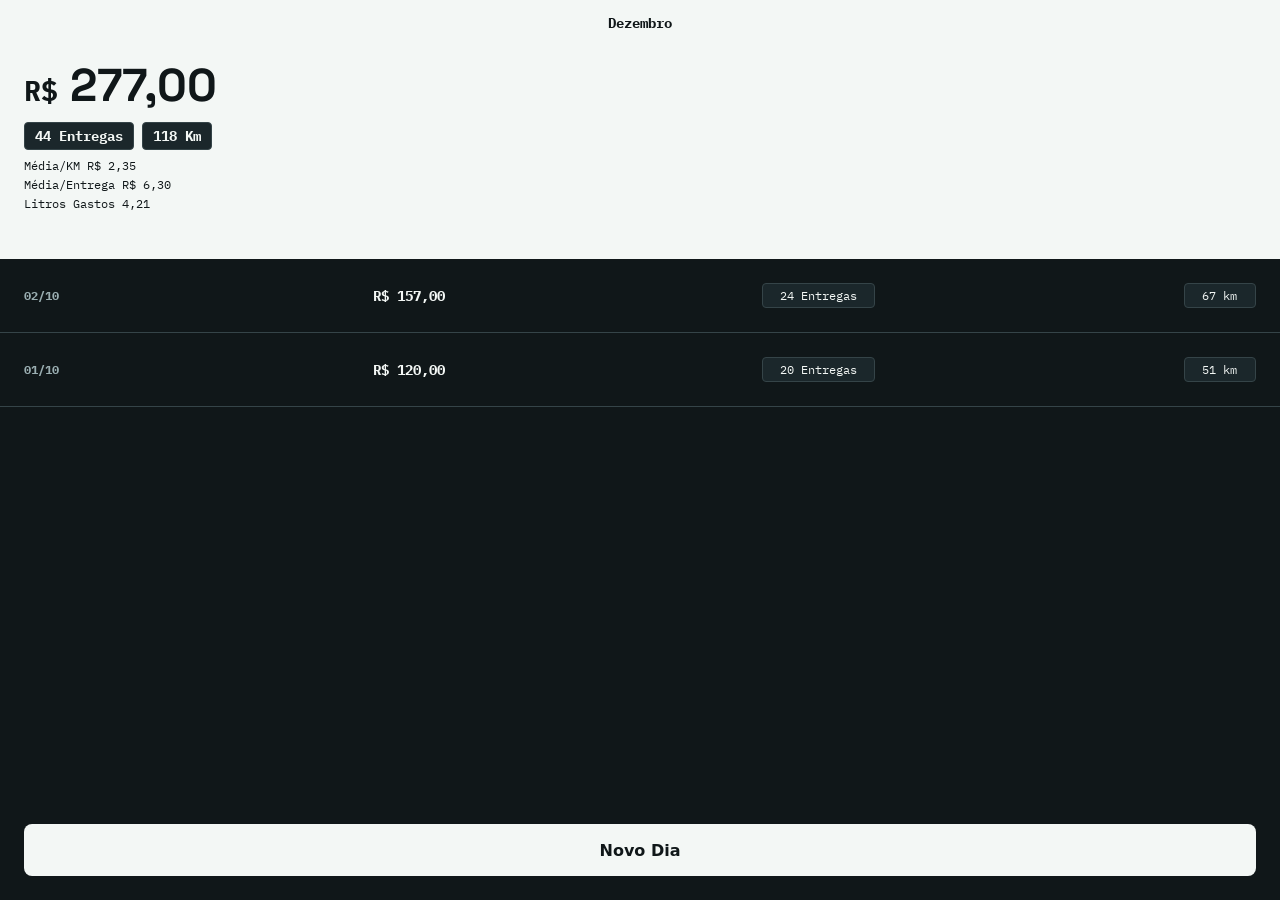
<file: index.html>
<!DOCTYPE html>
<html lang="en">
<head>
    <meta charset="UTF-8">
    <meta name="viewport" content="width=device-width, initial-scale=1.0">
    <title>Entregas</title>
    <link rel="stylesheet" href="style/painel.css">
    <script type="module" src="modules/main.js"></script>

</head>
    <body>
        <div id="alertas"></div>
        <div id="abaPainel"></div>
        <div id="abaDetalhes"></div>
    </body>
</html>
</file>
<file: style/painel.css>
@import url(style.css);
@import url(componentes/painel.css);
@import url(componentes/distintivo.css);
@import url(componentes/painelDetalhes.css);
@import url(informacoes.css);

.dias {
    display: flex;
    flex-direction: column;
}

.dias li {
    display: flex;
    padding: 24px;
    border-bottom: solid 1px var(--borda-bg);
    font-size: var(--texto-pequeno);
    justify-content: space-between;
    align-items: center;
}

.dias li:active {
    background: var(--secundario-bg);
}

.data {
    color: var(--texto-bg-secundario);
}

.dias li :first-child { 
    width: 40px; 
    font-weight: bold;
}


.dias li :nth-child(2) { 
    width: 80px; 
    font-size: var(--texto-padrao);
    font-weight: bold;
    
}
.dias li :nth-child(3) { 
    color: var(--texto-bg-normal);
    width: 90px; 
    font-weight: normal;
    font-size: var(--texto-pequeno);

}

.dias li :nth-child(4) { 
    color: var(--texto-bg-normal);
    width: 50px; 
    font-weight: normal;
    font-size: var(--texto-pequeno);

}
</file>
